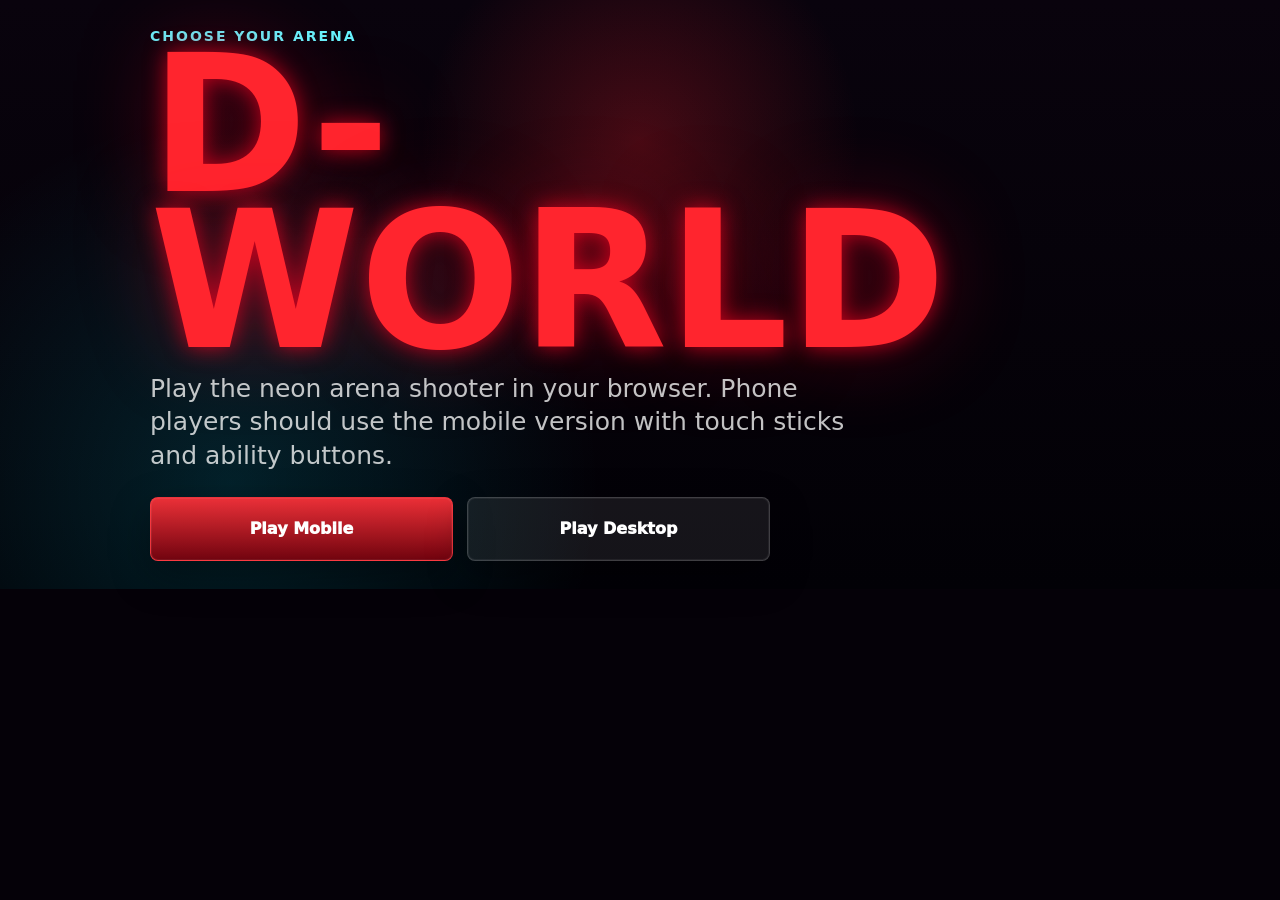
<file: index.html>
<!doctype html>
<html lang="en">
<head>
  <meta charset="utf-8">
  <meta name="viewport" content="width=device-width, initial-scale=1, viewport-fit=cover">
  <meta name="theme-color" content="#050108">
  <title>D-World</title>
  <style>
    * { box-sizing: border-box; }
    html, body {
      min-height: 100%;
      margin: 0;
      background: #050108;
      color: #fff;
      font-family: Inter, ui-sans-serif, system-ui, -apple-system, BlinkMacSystemFont, "Segoe UI", sans-serif;
    }
    body {
      display: grid;
      place-items: center;
      padding: 28px;
      background:
        radial-gradient(circle at 50% 24%, rgba(255, 34, 48, .26), transparent 28%),
        radial-gradient(circle at 18% 82%, rgba(0, 225, 255, .14), transparent 32%),
        linear-gradient(180deg, #09030d, #020106);
    }
    main {
      width: min(980px, 100%);
    }
    span {
      display: block;
      color: #66f4ff;
      font-size: 14px;
      font-weight: 900;
      letter-spacing: 2px;
      text-transform: uppercase;
    }
    h1 {
      margin: 4px 0 12px;
      color: #ff252e;
      font-size: clamp(78px, 16vw, 190px);
      line-height: .82;
      text-shadow: 0 0 22px rgba(255, 0, 34, .72), 0 0 86px rgba(255, 0, 34, .36);
    }
    p {
      max-width: 720px;
      margin: 0 0 24px;
      color: rgba(255,255,255,.76);
      font-size: clamp(17px, 2.3vw, 25px);
      line-height: 1.35;
    }
    .actions {
      display: grid;
      grid-template-columns: repeat(2, minmax(0, 1fr));
      gap: 14px;
      max-width: 620px;
    }
    a {
      min-height: 64px;
      display: grid;
      place-items: center;
      border: 1px solid rgba(255,255,255,.18);
      border-radius: 8px;
      background: rgba(255,255,255,.08);
      color: #fff;
      text-decoration: none;
      font-weight: 950;
      box-shadow: inset 0 0 0 1px rgba(255,255,255,.06), 0 14px 38px rgba(0,0,0,.34);
    }
    a.primary {
      border-color: rgba(255, 61, 68, .85);
      background: linear-gradient(180deg, rgba(255, 50, 58, .92), rgba(120, 3, 14, .94));
    }
    @media (max-width: 640px) {
      .actions { grid-template-columns: 1fr; }
    }
  </style>
</head>
<body>
  <main>
    <span>choose your arena</span>
    <h1>D-WORLD</h1>
    <p>Play the neon arena shooter in your browser. Phone players should use the mobile version with touch sticks and ability buttons.</p>
    <div class="actions">
      <a class="primary" href="DWorld_Web_Mobile/">Play Mobile</a>
      <a href="DWorld_Web_Desktop/">Play Desktop</a>
    </div>
  </main>
  <script>
    const mobile = matchMedia("(pointer: coarse)").matches || /Android|iPhone|iPad|iPod/i.test(navigator.userAgent);
    if (mobile && !location.hash) {
      document.querySelector(".primary").focus();
    }
  </script>
</body>
</html>
</file>
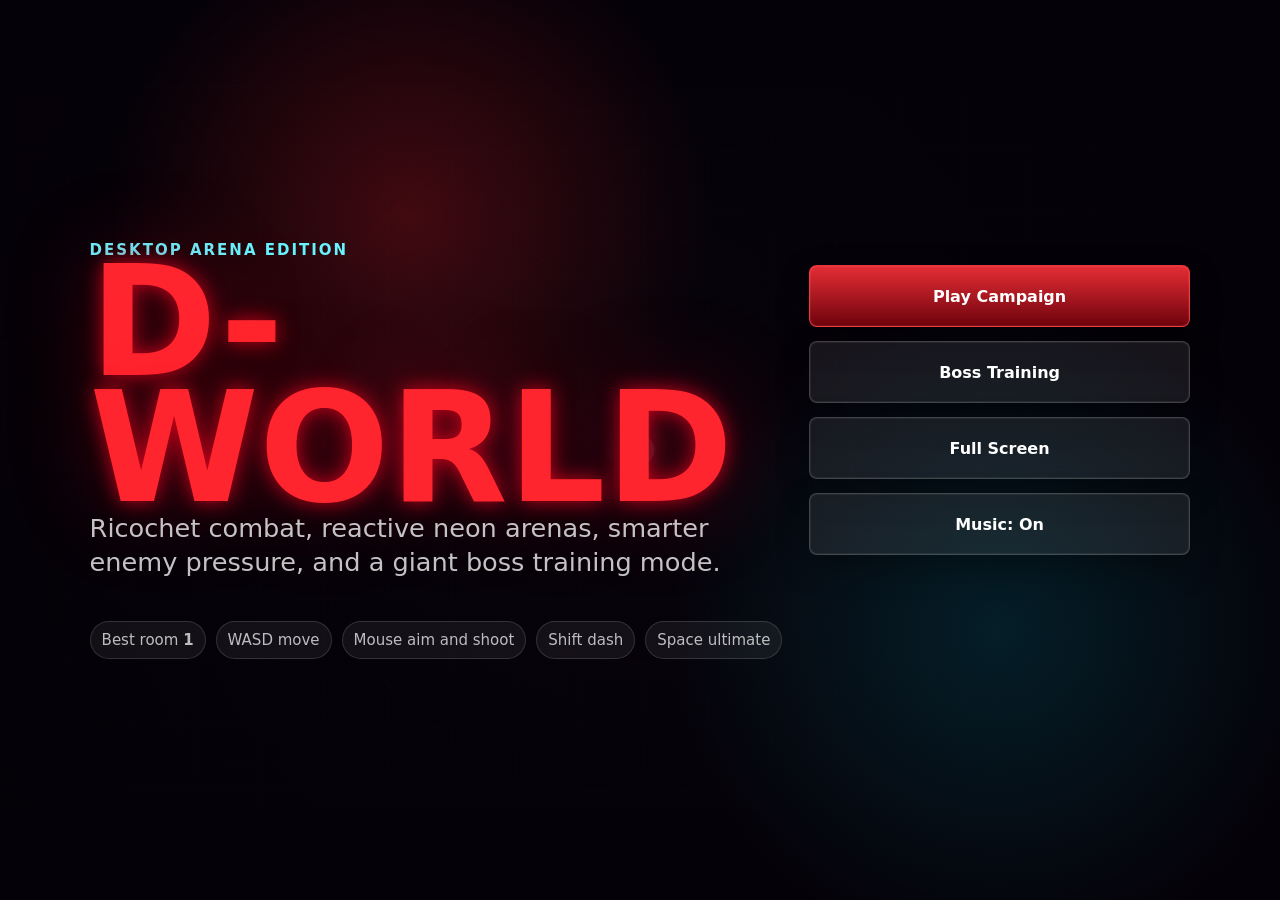
<file: DWorld_Web_Desktop/index.html>
<!doctype html>
<html lang="en">
<head>
  <meta charset="utf-8">
  <meta name="viewport" content="width=device-width, initial-scale=1, viewport-fit=cover">
  <meta name="theme-color" content="#050108">
  <title>D-World Desktop</title>
  <link rel="stylesheet" href="style.css">
</head>
<body>
  <canvas id="game" aria-label="D-World desktop game"></canvas>

  <section id="menu" class="screen">
    <div class="brand">
      <span class="kicker">desktop arena edition</span>
      <h1>D-WORLD</h1>
      <p>Ricochet combat, reactive neon arenas, smarter enemy pressure, and a giant boss training mode.</p>
    </div>
    <div class="actions">
      <button id="playCampaign" class="primary">Play Campaign</button>
      <button id="playTraining">Boss Training</button>
      <button id="fullScreenBtn">Full Screen</button>
      <button id="musicBtn">Music: On</button>
    </div>
    <div class="stats">
      <span>Best room <b id="bestRoom">1</b></span>
      <span>WASD move</span>
      <span>Mouse aim and shoot</span>
      <span>Shift dash</span>
      <span>Space ultimate</span>
    </div>
  </section>

  <section id="pause" class="screen compact hidden">
    <h2>Paused</h2>
    <button id="resumeBtn" class="primary">Resume</button>
    <button id="pauseMenuBtn">Main Menu</button>
  </section>

  <section id="gameOver" class="screen compact hidden">
    <h2>You Are Dead</h2>
    <p id="runSummary">Room 1</p>
    <button id="retryBtn" class="primary">Retry</button>
    <button id="deathMenuBtn">Main Menu</button>
  </section>

  <div id="hud" class="hud hidden">
    <div class="hud-left">
      <span id="hpText">HP 3</span>
      <span id="ammoText">AMMO 60</span>
      <span id="roomText">ROOM 1</span>
    </div>
    <button id="pauseBtn">II</button>
  </div>

  <script src="game.js"></script>
</body>
</html>
</file>
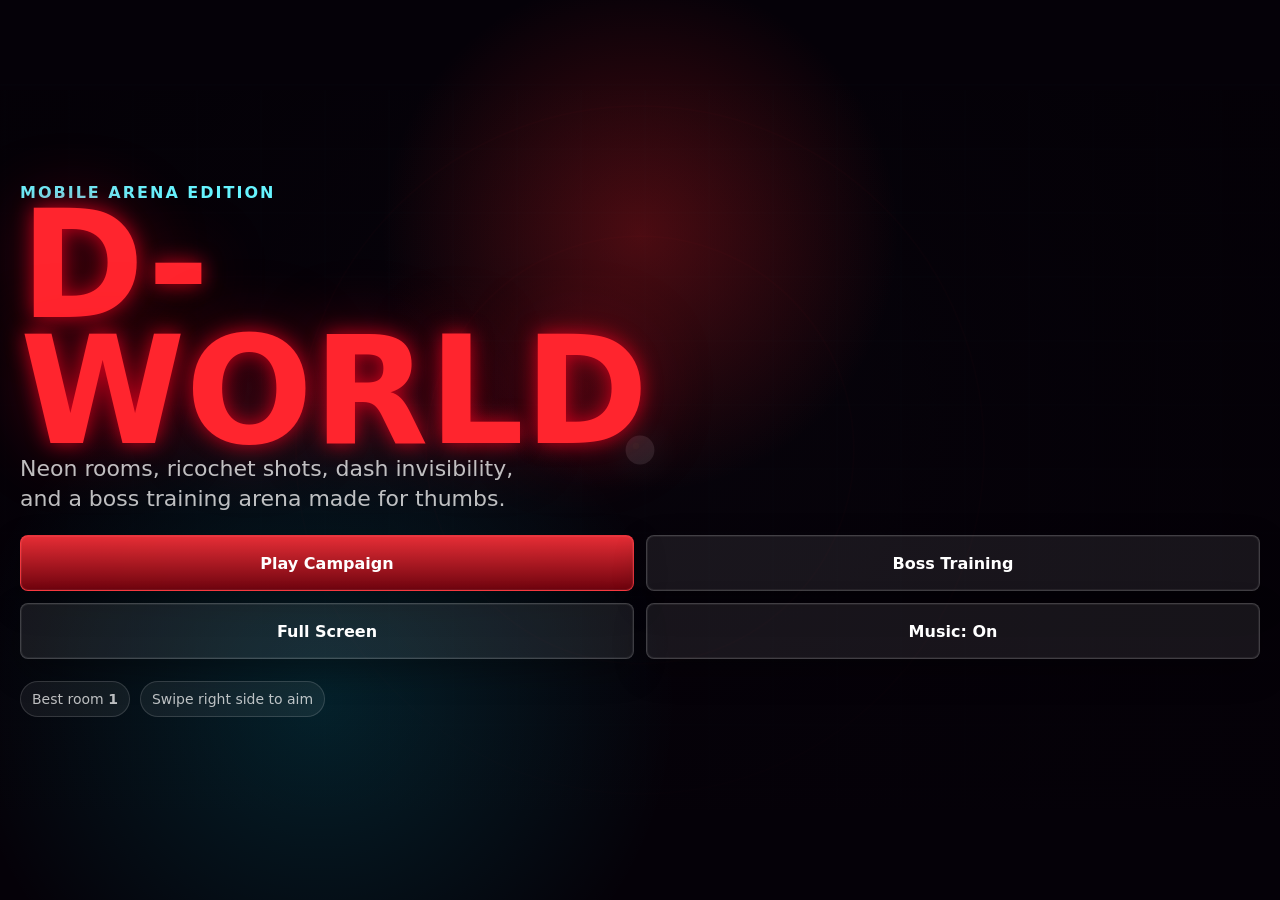
<file: DWorld_Web_Mobile/index.html>
<!doctype html>
<html lang="en">
<head>
  <meta charset="utf-8">
  <meta name="viewport" content="width=device-width, initial-scale=1, viewport-fit=cover, user-scalable=no">
  <meta name="theme-color" content="#050108">
  <meta name="mobile-web-app-capable" content="yes">
  <meta name="apple-mobile-web-app-capable" content="yes">
  <meta name="apple-mobile-web-app-title" content="D-World">
  <title>D-World Mobile</title>
  <link rel="stylesheet" href="style.css">
</head>
<body>
  <canvas id="game" aria-label="D-World mobile game"></canvas>

  <section id="menu" class="screen">
    <div class="brand">
      <span class="kicker">mobile arena edition</span>
      <h1>D-WORLD</h1>
      <p>Neon rooms, ricochet shots, dash invisibility, and a boss training arena made for thumbs.</p>
    </div>
    <div class="actions">
      <button id="playCampaign" class="primary">Play Campaign</button>
      <button id="playTraining">Boss Training</button>
      <button id="fullScreenBtn">Full Screen</button>
      <button id="musicBtn">Music: On</button>
    </div>
    <div class="stats">
      <span>Best room <b id="bestRoom">1</b></span>
      <span>Swipe right side to aim</span>
    </div>
  </section>

  <section id="pause" class="screen compact hidden">
    <h2>Paused</h2>
    <button id="resumeBtn" class="primary">Resume</button>
    <button id="pauseMenuBtn">Main Menu</button>
  </section>

  <section id="gameOver" class="screen compact hidden">
    <h2>You Are Dead</h2>
    <p id="runSummary">Room 1</p>
    <button id="retryBtn" class="primary">Retry</button>
    <button id="deathMenuBtn">Main Menu</button>
  </section>

  <div id="hud" class="hud hidden">
    <div class="hud-left">
      <span id="hpText">HP 3</span>
      <span id="ammoText">AMMO 60</span>
      <span id="roomText">ROOM 1</span>
    </div>
    <button id="pauseBtn">II</button>
  </div>

  <script src="game.js"></script>
</body>
</html>
</file>
<file: DWorld_Web_Desktop/style.css>
* {
  box-sizing: border-box;
}

html,
body {
  width: 100%;
  height: 100%;
  margin: 0;
  overflow: hidden;
  background: #050108;
  color: #fff;
  font-family: Inter, ui-sans-serif, system-ui, -apple-system, BlinkMacSystemFont, "Segoe UI", sans-serif;
}

#game {
  position: fixed;
  inset: 0;
  width: 100vw;
  height: 100vh;
  display: block;
  background: #050108;
}

.screen {
  position: fixed;
  inset: 0;
  display: grid;
  grid-template-columns: minmax(420px, 1.1fr) minmax(320px, 0.62fr);
  align-content: center;
  gap: 42px;
  padding: clamp(42px, 7vw, 110px);
  background:
    radial-gradient(circle at 32% 24%, rgba(255, 34, 38, 0.24), transparent 27%),
    radial-gradient(circle at 78% 70%, rgba(0, 225, 255, 0.13), transparent 28%),
    linear-gradient(100deg, rgba(5, 1, 8, 0.82), rgba(5, 1, 8, 0.95));
}

.screen.hidden,
.hud.hidden {
  display: none;
}

.brand {
  align-self: center;
}

.kicker {
  display: block;
  color: #66f4ff;
  font-size: 15px;
  font-weight: 900;
  letter-spacing: 2px;
  text-transform: uppercase;
}

h1,
h2,
p {
  margin: 0;
}

h1 {
  color: #ff252e;
  font-size: clamp(96px, 12vw, 210px);
  line-height: 0.82;
  text-shadow: 0 0 20px rgba(255, 0, 34, 0.75), 0 0 90px rgba(255, 0, 34, 0.38);
}

h2 {
  grid-column: 1 / -1;
  color: #ff252e;
  font-size: clamp(74px, 8vw, 150px);
  line-height: 0.9;
  text-align: center;
  text-shadow: 0 0 24px rgba(255, 0, 34, 0.7);
}

p {
  max-width: 760px;
  color: rgba(255, 255, 255, 0.76);
  font-size: clamp(18px, 2vw, 28px);
  line-height: 1.34;
}

.actions {
  display: grid;
  align-self: center;
  gap: 14px;
}

button {
  min-height: 62px;
  border: 1px solid rgba(255, 255, 255, 0.18);
  background: rgba(255, 255, 255, 0.08);
  color: #fff;
  border-radius: 8px;
  font: inherit;
  font-weight: 900;
  letter-spacing: 0;
  cursor: pointer;
  box-shadow: inset 0 0 0 1px rgba(255, 255, 255, 0.06), 0 12px 32px rgba(0, 0, 0, 0.32);
}

button.primary {
  border-color: rgba(255, 61, 68, 0.85);
  background: linear-gradient(180deg, rgba(255, 50, 58, 0.9), rgba(120, 3, 14, 0.92));
}

.stats {
  grid-column: 1 / -1;
  display: flex;
  flex-wrap: wrap;
  gap: 10px;
  color: rgba(255, 255, 255, 0.72);
  font-size: 15px;
}

.stats span {
  padding: 9px 11px;
  border: 1px solid rgba(255, 255, 255, 0.14);
  border-radius: 999px;
  background: rgba(255, 255, 255, 0.06);
}

.compact {
  display: flex;
  flex-direction: column;
  align-items: center;
  justify-content: center;
  text-align: center;
}

.compact button {
  width: min(420px, 100%);
}

.hud {
  position: fixed;
  top: 16px;
  left: 18px;
  right: 18px;
  display: flex;
  align-items: flex-start;
  justify-content: space-between;
  pointer-events: none;
}

.hud-left {
  display: flex;
  flex-wrap: wrap;
  gap: 8px;
}

.hud span,
.hud button {
  min-height: 0;
  padding: 9px 12px;
  border-radius: 8px;
  background: rgba(0, 0, 0, 0.38);
  border: 1px solid rgba(255, 255, 255, 0.13);
  color: #fff;
  font-size: 13px;
  font-weight: 900;
  backdrop-filter: blur(10px);
}

.hud button {
  width: 46px;
  height: 42px;
  pointer-events: auto;
}

@media (max-width: 860px) {
  .screen {
    display: flex;
    flex-direction: column;
    justify-content: center;
    padding: 28px;
  }
}
</file>
<file: DWorld_Web_Mobile/style.css>
* {
  box-sizing: border-box;
  -webkit-tap-highlight-color: transparent;
  touch-action: none;
}

html,
body {
  width: 100%;
  height: 100%;
  margin: 0;
  overflow: hidden;
  background: #050108;
  color: #fff;
  font-family: Inter, ui-sans-serif, system-ui, -apple-system, BlinkMacSystemFont, "Segoe UI", sans-serif;
}

#game {
  position: fixed;
  inset: 0;
  width: 100vw;
  height: 100svh;
  display: block;
  background: #050108;
}

.screen {
  position: fixed;
  inset: 0;
  display: flex;
  flex-direction: column;
  justify-content: center;
  gap: 22px;
  padding: max(22px, env(safe-area-inset-top)) max(20px, env(safe-area-inset-right)) max(22px, env(safe-area-inset-bottom)) max(20px, env(safe-area-inset-left));
  background:
    radial-gradient(circle at 50% 26%, rgba(255, 34, 38, 0.28), transparent 28%),
    radial-gradient(circle at 25% 78%, rgba(0, 225, 255, 0.14), transparent 30%),
    linear-gradient(180deg, rgba(5, 1, 8, 0.78), rgba(5, 1, 8, 0.96));
}

.screen.hidden,
.hud.hidden {
  display: none;
}

.brand {
  max-width: 640px;
}

.kicker {
  display: block;
  color: #66f4ff;
  font-size: clamp(12px, 3vw, 16px);
  font-weight: 800;
  letter-spacing: 2px;
  text-transform: uppercase;
}

h1,
h2,
p {
  margin: 0;
}

h1 {
  color: #ff252e;
  font-size: clamp(68px, 19vw, 150px);
  line-height: 0.84;
  text-shadow: 0 0 20px rgba(255, 0, 34, 0.75), 0 0 70px rgba(255, 0, 34, 0.38);
}

h2 {
  color: #ff252e;
  font-size: clamp(44px, 13vw, 92px);
  line-height: 0.9;
  text-align: center;
  text-shadow: 0 0 24px rgba(255, 0, 34, 0.7);
}

p {
  max-width: 520px;
  color: rgba(255, 255, 255, 0.74);
  font-size: clamp(16px, 4vw, 22px);
  line-height: 1.35;
}

.actions {
  display: grid;
  grid-template-columns: 1fr 1fr;
  gap: 12px;
}

button {
  min-height: 56px;
  border: 1px solid rgba(255, 255, 255, 0.18);
  background: rgba(255, 255, 255, 0.08);
  color: #fff;
  border-radius: 8px;
  font: inherit;
  font-weight: 900;
  letter-spacing: 0;
  box-shadow: inset 0 0 0 1px rgba(255, 255, 255, 0.06), 0 12px 32px rgba(0, 0, 0, 0.32);
}

button.primary {
  border-color: rgba(255, 61, 68, 0.85);
  background: linear-gradient(180deg, rgba(255, 50, 58, 0.9), rgba(120, 3, 14, 0.92));
}

.stats {
  display: flex;
  flex-wrap: wrap;
  gap: 10px;
  color: rgba(255, 255, 255, 0.72);
  font-size: 14px;
}

.stats span {
  padding: 9px 11px;
  border: 1px solid rgba(255, 255, 255, 0.14);
  border-radius: 999px;
  background: rgba(255, 255, 255, 0.06);
}

.compact {
  align-items: center;
  text-align: center;
}

.compact button {
  width: min(420px, 100%);
}

.hud {
  position: fixed;
  top: max(12px, env(safe-area-inset-top));
  left: max(12px, env(safe-area-inset-left));
  right: max(12px, env(safe-area-inset-right));
  display: flex;
  align-items: flex-start;
  justify-content: space-between;
  pointer-events: none;
}

.hud-left {
  display: flex;
  flex-wrap: wrap;
  gap: 8px;
}

.hud span,
.hud button {
  min-height: 0;
  padding: 8px 10px;
  border-radius: 8px;
  background: rgba(0, 0, 0, 0.38);
  border: 1px solid rgba(255, 255, 255, 0.13);
  color: #fff;
  font-size: 13px;
  font-weight: 900;
  backdrop-filter: blur(10px);
}

.hud button {
  width: 44px;
  height: 40px;
  pointer-events: auto;
}

@media (orientation: portrait) {
  .actions {
    grid-template-columns: 1fr;
  }
}
</file>
